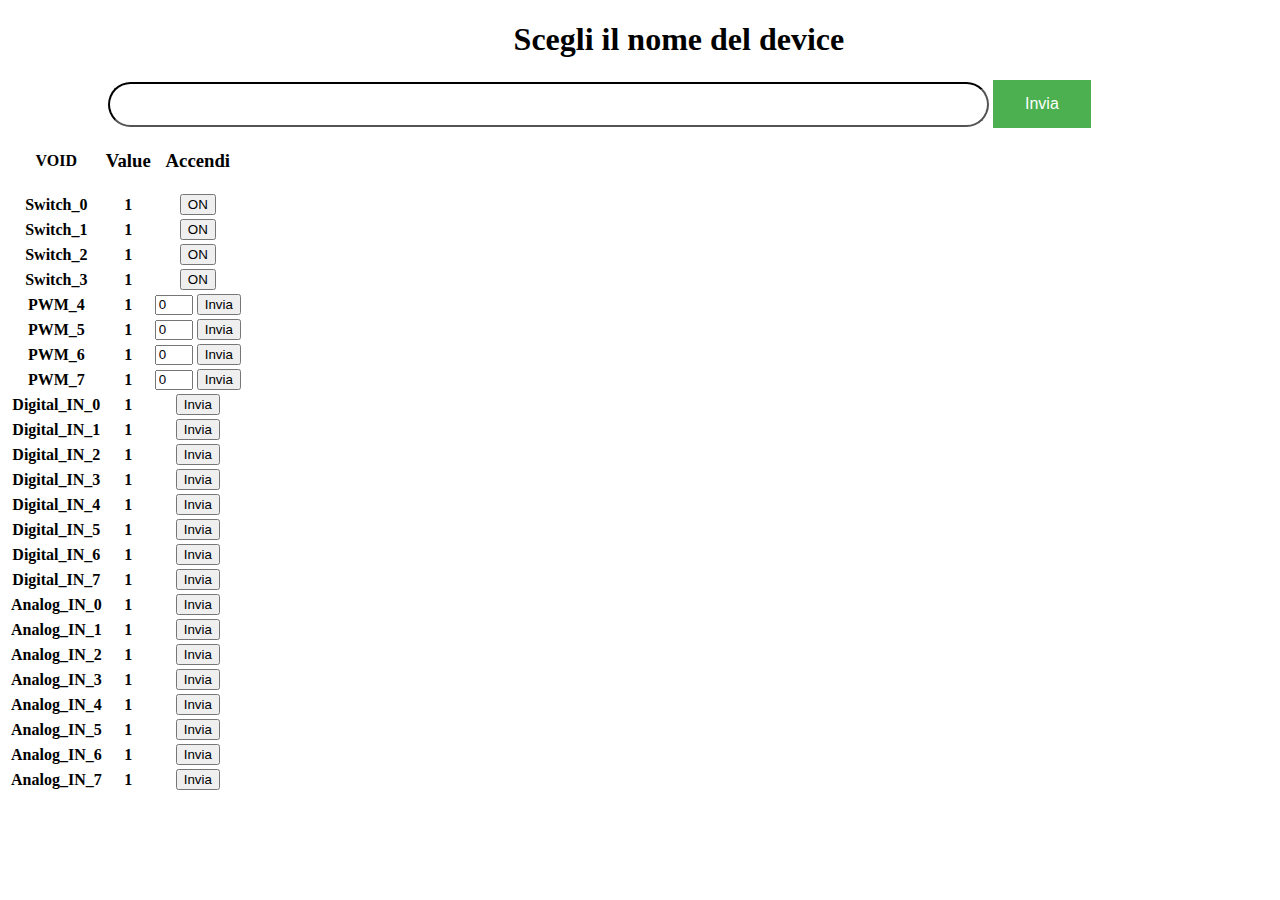
<file: html/index.html>
<!DOCTYPE html>
<html lang="it">
  <head>
    <meta charset="utf-8">
    <meta name="viewport" content="width=device-width, initial-scale=1">
    <script src="smarthouse.js" charset="utf-8"></script>
    <script src="http://ajax.googleapis.com/ajax/libs/jquery/1.7.2/jquery.min.js"></script>
    <link rel="stylesheet" href="smarthouse.css">

    <title>SmartHouse WebServer</title>
  </head>
  <body>
    <div class="menu">
        <div class="menu-bar">
          <div class="logo">
          </div>
          <div class="nav-menu">
          </div>
        </div>
    </div>

    <div class="main">
      <div class="main-title">
        <h1>Scegli il nome del device</h1>
      </div>
      <div class="set-name">
        <input type="text" name="set-name" id=set-name value="">
        <button class="name-device" onclick="setName('set-name')" type="submit" name="set-name">Invia</button>
      </div>
      <table class="tabella">
        <tr>
          <th>VOID</th>
          <th><h3>Value</h3></th>
          <th><h3>Accendi</h3></th>
        </tr>
        <tr>
          <th>Switch_0</th>
          <th id="value_switch_0">1</th>
          <th><button onclick="setDigital('switch_0')" type="button" id="switch_0">ON</button></th>
        </tr>
        <tr>
          <th>Switch_1</th>
          <th id="value_switch_1">1</th>
          <th><button onclick="setDigital('switch_1')" type="button" id="switch_1">ON</button></th>

        </tr>
        <tr>
          <th>Switch_2</th>
          <th id="value_switch_2">1</th>
          <th><button onclick="setDigital('switch_2')" type="button" id="switch_2">ON</button></th>
        </tr>
        <tr>
          <th>Switch_3</th>
          <th id="value_switch_3">1</th>
          <th><button onclick="setDigital('switch_3')" type="button" id="switch_3">ON</button></th>
        </tr>
        <tr>
          <th>PWM_4</th>
          <th id="value_switch_4">1</th>
          <th>
              <input type="text" name="switch_4" id="switch_4" value="0">
              <button onclick="setPwm('switch_4')" type="submit" name="Submit_4">Invia</button>
          </th>
          <!--<th><p>Min 0 (HIGH), Max 255(LOW)</p></th>-->
        </tr>
        <tr>
          <th>PWM_5</th>
          <th id="value_switch_5">1</th>
          <th>
            <input type="text" name="switch_5" id="switch_5" value="0">
            <button onclick="setPwm('switch_5')" type="submit" name="Submit_5">Invia</button>
          </th>

        </tr>
        <tr>
          <th>PWM_6</th>
          <th id="value_switch_6">1</th>
          <th>
            <input type="text" name="switch_6" id="switch_6" value="0">
            <button onclick="setPwm('switch_6')" type="submit" name="Submit_6">Invia</button>
          </th>
        </tr>
        <tr>
          <th>PWM_7</th>
          <th id="value_switch_7">1</th>
          <th>
            <input type="text" name="switch_7" id="switch_7" value="0">
            <button onclick="setPwm('switch_7')" type="submit" name="Submit_7">Invia</button>
          </th>
        </tr>

        <tr>
          <th>Digital_IN_0</th>
          <th id="value_digital_in_0">1</th>
          <th><button onclick="getDigital('digital_in_0')" type="submit" name="Submit_digital_0">Invia</button></th>
        </tr>
        <tr>
          <th>Digital_IN_1</th>
          <th id="value_digital_in_1">1</th>
          <th><button onclick="getDigital('digital_in_1')" type="submit" name="Submit_digital_1">Invia</button></th>
        </tr>
        <tr>
          <th>Digital_IN_2</th>
          <th id="value_digital_in_2">1</th>
          <th><button onclick="getDigital('digital_in_2')" type="submit" name="Submit_digital_2">Invia</button></th>
        </tr>
        <tr>
          <th>Digital_IN_3</th>
          <th id="value_digital_in_3">1</th>
          <th><button onclick="getDigital('digital_in_3')" type="submit" name="Submit_digital_3">Invia</button></th>
        </tr>
        <tr>
          <th>Digital_IN_4</th>
          <th id="value_digital_in_4">1</th>
          <th><button onclick="getDigital('digital_in_4')" type="submit" name="Submit_digital_4">Invia</button></th>
        </tr>
        <tr>
          <th>Digital_IN_5</th>
          <th id="value_digital_in_5">1</th>
          <th><button onclick="getDigital('digital_in_5')" type="submit" name="Submit_digital_5">Invia</button></th>
        </tr>
        <tr>
          <th>Digital_IN_6</th>
          <th id="value_digital_in_6">1</th>
          <th><button onclick="getDigital('digital_in_6')" type="submit" name="Submit_digital_6">Invia</button></th>
        </tr>
        <tr>
          <th>Digital_IN_7</th>
          <th id="value_digital_in_7">1</th>
          <th><button onclick="getDigital('digital_in_7')" type="submit" name="Submit_digital_7">Invia</button></th>
        </tr>

        <tr>
          <th>Analog_IN_0</th>
          <th id="value_analog_in_0">1</th>
          <th><button onclick="getAnalog('analog_in_0')" type="submit" name="Submit_digital_0">Invia</button></th>
        </tr>
        <tr>
          <th>Analog_IN_1</th>
          <th id="value_analog_in_1">1</th>
          <th><button onclick="getAnalog('analog_in_1')" type="submit" name="Submit_digital_1">Invia</button></th>
        </tr>
        <tr>
          <th>Analog_IN_2</th>
          <th id="value_analog_in_2">1</th>
          <th><button onclick="getAnalog('analog_in_2')" type="submit" name="Submit_digital_2">Invia</button></th>
        </tr>
        <tr>
          <th>Analog_IN_3</th>
          <th id="value_analog_in_3">1</th>
          <th><button onclick="getAnalog('analog_in_3')" type="submit" name="Submit_digital_3">Invia</button></th>
        </tr>
        <tr>
          <th>Analog_IN_4</th>
          <th id="value_analog_in_4">1</th>
          <th><button onclick="getAnalog('analog_in_4')" type="submit" name="Submit_digital_4">Invia</button></th>
        </tr>
        <tr>
          <th>Analog_IN_5</th>
          <th id="value_analog_in_5">1</th>
          <th><button onclick="getAnalog('analog_in_5')" type="submit" name="Submit_digital_5">Invia</button></th>
        </tr>
        <tr>
          <th>Analog_IN_6</th>
          <th id="value_analog_in_6">1</th>
          <th><button onclick="getAnalog('analog_in_6')" type="submit" name="Submit_digital_6">Invia</button></th>
        </tr>
        <tr>
          <th>Analog_IN_7</th>
          <th id="value_analog_in_7">1</th>
          <th><button onclick="getAnalog('analog_in_7')" type="submit" name="Submit_digital_7">Invia</button></th>
        </tr>

      </table>
    </div>
    <p id="msgBox"></p>
  </body>
</html>
</file>
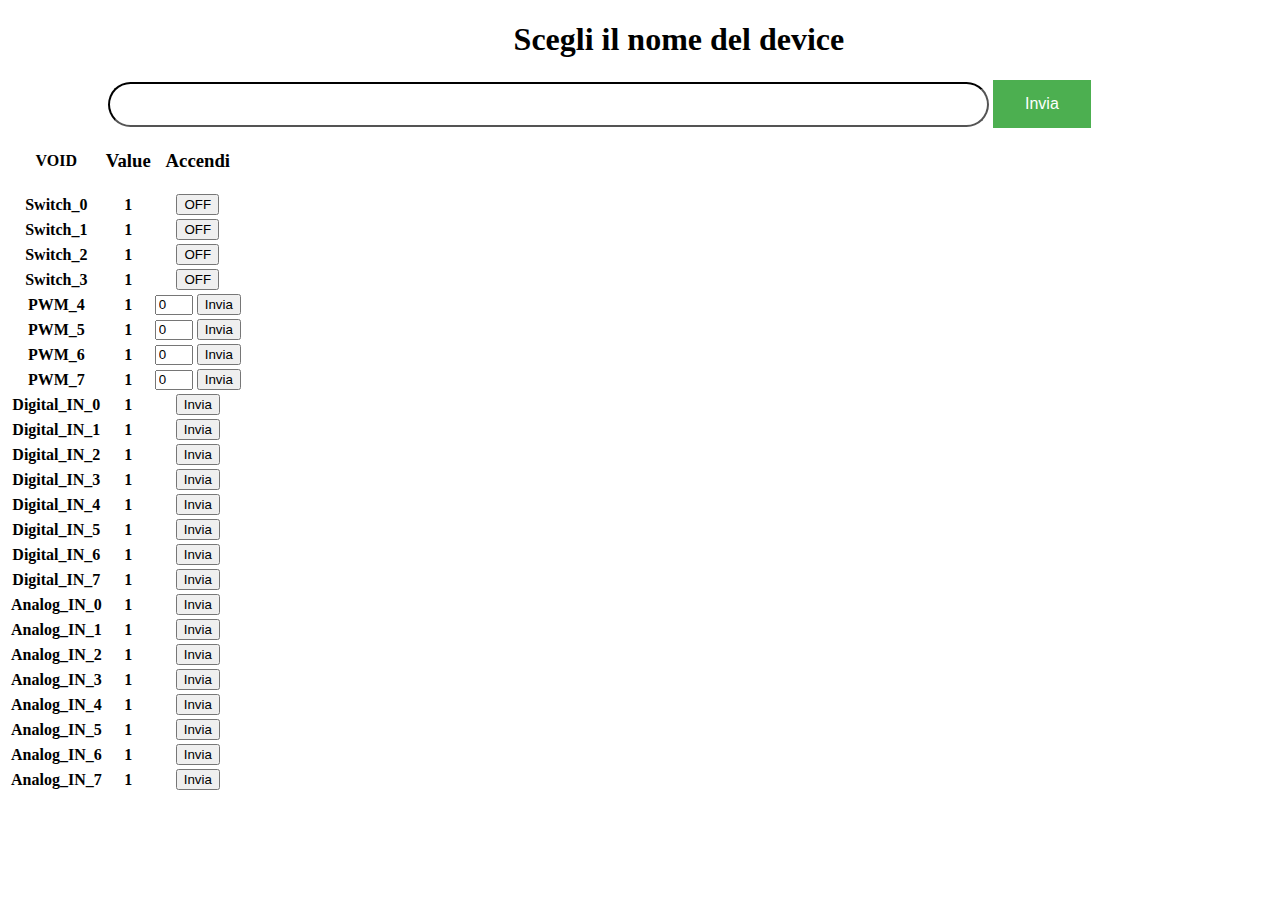
<file: html_def_con_commenti/index.html>
<!DOCTYPE html>
<html lang="it">
  <head>
    <meta charset="utf-8">
    <meta name="viewport" content="width=device-width, initial-scale=1">
    <script src="smarthouse.js" charset="utf-8"></script>
    <script src="http://ajax.googleapis.com/ajax/libs/jquery/1.7.2/jquery.min.js"></script>
    <link rel="stylesheet" href="smarthouse.css">

    <title>SmartHouse WebServer</title>
  </head>
  <body>
    <div class="menu">
        <div class="menu-bar">
          <div class="logo">
          </div>
          <div class="nav-menu">
          </div>
        </div>
    </div>

    <div class="main">
      <div class="main-title">
        <h1>Scegli il nome del device</h1>
      </div>
      <div class="set-name">
        <input type="text" name="set-name" id=set-name value="">
        <button class="name-device" onclick="setName('set-name')" type="submit" name="set-name">Invia</button>
      </div>
      <table class="tabella">
        <tr>
          <th>VOID</th>
          <th><h3>Value</h3></th>
          <th><h3>Accendi</h3></th>
        </tr>
        <tr>
          <th>Switch_0</th>
          <th id="value_switch_0">1</th>
          <th><button onclick="setDigital('switch_0')" type="button" id="switch_0">OFF</button></th>
        </tr>
        <tr>
          <th>Switch_1</th>
          <th id="value_switch_1">1</th>
          <th><button onclick="setDigital('switch_1')" type="button" id="switch_1">OFF</button></th>

        </tr>
        <tr>
          <th>Switch_2</th>
          <th id="value_switch_2">1</th>
          <th><button onclick="setDigital('switch_2')" type="button" id="switch_2">OFF</button></th>
        </tr>
        <tr>
          <th>Switch_3</th>
          <th id="value_switch_3">1</th>
          <th><button onclick="setDigital('switch_3')" type="button" id="switch_3">OFF</button></th>
        </tr>
        <tr>
          <th>PWM_4</th>
          <th id="value_switch_4">1</th>
          <th>
              <input type="text" name="switch_4" id="switch_4" value="0">
              <button onclick="setPwm('switch_4')" type="submit" name="Submit_4">Invia</button>
          </th>
          <!--<th><p>Min 0 (HIGH), Max 255(LOW)</p></th>-->
        </tr>
        <tr>
          <th>PWM_5</th>
          <th id="value_switch_5">1</th>
          <th>
            <input type="text" name="switch_5" id="switch_5" value="0">
            <button onclick="setPwm('switch_5')" type="submit" name="Submit_5">Invia</button>
          </th>

        </tr>
        <tr>
          <th>PWM_6</th>
          <th id="value_switch_6">1</th>
          <th>
            <input type="text" name="switch_6" id="switch_6" value="0">
            <button onclick="setPwm('switch_6')" type="submit" name="Submit_6">Invia</button>
          </th>
        </tr>
        <tr>
          <th>PWM_7</th>
          <th id="value_switch_7">1</th>
          <th>
            <input type="text" name="switch_7" id="switch_7" value="0">
            <button onclick="setPwm('switch_7')" type="submit" name="Submit_7">Invia</button>
          </th>
        </tr>

        <tr>
          <th>Digital_IN_0</th>
          <th id="value_digital_in_0">1</th>
          <th><button onclick="getDigital('digital_in_0')" type="submit" name="Submit_digital_0">Invia</button></th>
        </tr>
        <tr>
          <th>Digital_IN_1</th>
          <th id="value_digital_in_1">1</th>
          <th><button onclick="getDigital('digital_in_1')" type="submit" name="Submit_digital_1">Invia</button></th>
        </tr>
        <tr>
          <th>Digital_IN_2</th>
          <th id="value_digital_in_2">1</th>
          <th><button onclick="getDigital('digital_in_2')" type="submit" name="Submit_digital_2">Invia</button></th>
        </tr>
        <tr>
          <th>Digital_IN_3</th>
          <th id="value_digital_in_3">1</th>
          <th><button onclick="getDigital('digital_in_3')" type="submit" name="Submit_digital_3">Invia</button></th>
        </tr>
        <tr>
          <th>Digital_IN_4</th>
          <th id="value_digital_in_4">1</th>
          <th><button onclick="getDigital('digital_in_4')" type="submit" name="Submit_digital_4">Invia</button></th>
        </tr>
        <tr>
          <th>Digital_IN_5</th>
          <th id="value_digital_in_5">1</th>
          <th><button onclick="getDigital('digital_in_5')" type="submit" name="Submit_digital_5">Invia</button></th>
        </tr>
        <tr>
          <th>Digital_IN_6</th>
          <th id="value_digital_in_6">1</th>
          <th><button onclick="getDigital('digital_in_6')" type="submit" name="Submit_digital_6">Invia</button></th>
        </tr>
        <tr>
          <th>Digital_IN_7</th>
          <th id="value_digital_in_7">1</th>
          <th><button onclick="getDigital('digital_in_7')" type="submit" name="Submit_digital_7">Invia</button></th>
        </tr>

        <tr>
          <th>Analog_IN_0</th>
          <th id="value_analog_in_0">1</th>
          <th><button onclick="getAnalog('analog_in_0')" type="submit" name="Submit_digital_0">Invia</button></th>
        </tr>
        <tr>
          <th>Analog_IN_1</th>
          <th id="value_analog_in_1">1</th>
          <th><button onclick="getAnalog('analog_in_1')" type="submit" name="Submit_digital_1">Invia</button></th>
        </tr>
        <tr>
          <th>Analog_IN_2</th>
          <th id="value_analog_in_2">1</th>
          <th><button onclick="getAnalog('analog_in_2')" type="submit" name="Submit_digital_2">Invia</button></th>
        </tr>
        <tr>
          <th>Analog_IN_3</th>
          <th id="value_analog_in_3">1</th>
          <th><button onclick="getAnalog('analog_in_3')" type="submit" name="Submit_digital_3">Invia</button></th>
        </tr>
        <tr>
          <th>Analog_IN_4</th>
          <th id="value_analog_in_4">1</th>
          <th><button onclick="getAnalog('analog_in_4')" type="submit" name="Submit_digital_4">Invia</button></th>
        </tr>
        <tr>
          <th>Analog_IN_5</th>
          <th id="value_analog_in_5">1</th>
          <th><button onclick="getAnalog('analog_in_5')" type="submit" name="Submit_digital_5">Invia</button></th>
        </tr>
        <tr>
          <th>Analog_IN_6</th>
          <th id="value_analog_in_6">1</th>
          <th><button onclick="getAnalog('analog_in_6')" type="submit" name="Submit_digital_6">Invia</button></th>
        </tr>
        <tr>
          <th>Analog_IN_7</th>
          <th id="value_analog_in_7">1</th>
          <th><button onclick="getAnalog('analog_in_7')" type="submit" name="Submit_digital_7">Invia</button></th>
        </tr>

      </table>
    </div>
    <p id="msgBox"></p>
  </body>
</html>
</file>
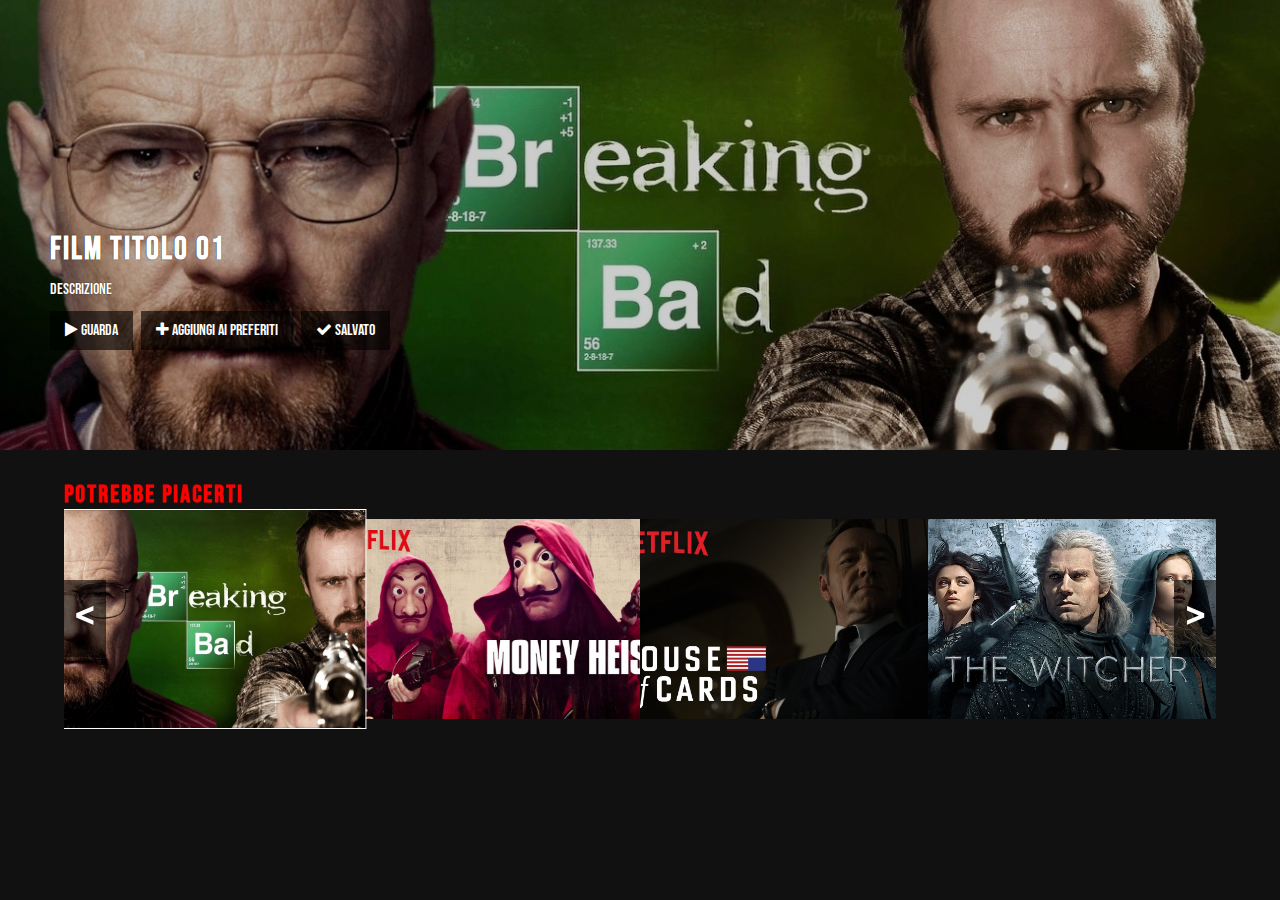
<file: netflix-streaming-0.5/index.html>
<!DOCTYPE html>
<html lang="en">
<head>
    <meta charset="UTF-8">
    <meta name="viewport" content="width=device-width, initial-scale=1.0">
    <title>Prova Netflix</title>
    <link rel="stylesheet" href="./style/style.css">
    <link href="https://fonts.googleapis.com/css?family=Bebas+Neue&display=swap" rel="stylesheet">
    <link rel="stylesheet" href="https://cdnjs.cloudflare.com/ajax/libs/font-awesome/4.7.0/css/font-awesome.min.css">
    <script src="https://ajax.googleapis.com/ajax/libs/jquery/3.5.1/jquery.min.js"></script>
    <script type="text/javascript" src="./script/custom.js"></script>

</head>
<body>
    <header>
        <input type="checkbox" id="chk1">
        <div class="logo">
            <h2>NomeSito</h2>
        </div>
        <ul>
            <li><a href="#" onclick="getCategory('azione')">Home</a></li>
            <li><a href="#">Film</a></li>
            <li><a href="#">Serie Tv</a></li>
            <li><a href="#" onclick="setPreferiti()">Preferiti</a></li>
            <label for="chk1" class="menu-close">
                <i class="fa fa-times" aria-hidden="true"></i>
            </label>
        </ul>
        <div class="search">
            <input type="text" name="search" id="srch"
            required placeholder="Cerca" onkeyup="setSearch(this)">
            <button type="submit">Cerca</button>
        </div>
        <label for="chk1" class="menu-open">
            <i class="fa fa-bars" aria-hidden="true"></i>
        </label>
    </header>
    <section id="section">
        <div class="container">
            <div class="slides">
                <img src="./Media/img1.jpg" alt="">
                <div class="content">
                    <h2>Film Titolo 01</h2>
                    <p> Descrizione
                    </p>
                    <a href="#">
                        <i class="fa fa-play" aria-hidden="true"></i>
                        Guarda
                    </a>
                    <button type="button">
                        <i class="fa fa-plus"></i>
                        Aggiungi ai preferiti
                    </button>
                    <button type="button">
                        <i class="fa fa-check"></i>
                        Salvato
                    </button>
                </div>
            </div>
            <div class="slides">
                <img src="./Media/img2.jpg" alt="">
                <div class="content">
                    <h2>Film Titolo 02</h2>
                    <p> Descrizione
                    </p>
                    <a href="vid.html?titolo=qualcosa2">
                        <i class="fa fa-play" aria-hidden="true"></i>
                        Guarda
                    </a>
                </div>
            </div>
            <div class="slides">
                <img src="./Media/img3.jpg" alt="">
                <div class="content">
                    <h2>Film Titolo 03</h2>
                    <p> Descrizione
                    </p>
                    <a href="vid.html?titolo=vid1">
                        <i class="fa fa-play" aria-hidden="true"></i>
                        Guarda
                    </a>
                </div>
            </div>
            <div class="slides">
                <img src="./Media/img4.jpg" alt="">
                <div class="content">
                    <h2>Film Titolo 04</h2>
                    <p> Descrizione
                    </p>
                    <a href="#">
                        <i class="fa fa-play" aria-hidden="true"></i>
                        Guarda
                    </a>
                </div>
            </div>
            <div class="slides">
                <img src="./Media/img5.jpg" alt="">
                <div class="content">
                    <h2>Film Titolo 05</h2>
                    <p> Descrizione
                    </p>
                    <a href="#">
                        <i class="fa fa-play" aria-hidden="true"></i>
                        Guarda
                    </a>
                </div>
            </div>
            <div class="slides">
                <img src="./Media/img6.jpg" alt="">
                <div class="content">
                    <h2>Film Titolo 06</h2>
                    <p> Descrizione
                    </p>
                    <a href="#">
                        <i class="fa fa-play" aria-hidden="true"></i>
                        Guarda
                    </a>
                </div>
            </div>
            <div class="slides">
                <img src="./Media/img7.jpg" alt="">
                <div class="content">
                    <h2>Film Titolo 07</h2>
                    <p> Descrizione
                    </p>
                    <a href="#">
                        <i class="fa fa-play" aria-hidden="true"></i>
                        Guarda
                    </a>
                </div>
            </div>
            <div class="slides">
                <img src="./Media/img8.jpg" alt="">
                <div class="content">
                    <h2>Film Titolo 08</h2>
                    <p> Descrizione
                    </p>
                    <a href="#">
                        <i class="fa fa-play" aria-hidden="true"></i>
                        Guarda
                    </a>
                </div>
            </div>
            <div class="slides">
                <img src="./Media/img9.jpg" alt="">
                <div class="content">
                    <h2>Film Titolo 09</h2>
                    <p> Descrizione
                    </p>
                    <a href="#">
                        <i class="fa fa-play" aria-hidden="true"></i>
                        Guarda
                    </a>
                </div>
            </div>
            <div class="slides">
                <img src="./Media/img10.jpg" alt="">
                <div class="content">
                    <h2>Film Titolo 10</h2>
                    <p> Descrizione
                    </p>
                    <a href="#">
                        <i class="fa fa-play" aria-hidden="true"></i>
                        Guarda
                    </a>
                </div>
            </div>
        </div>
        <!-- -----------Parte su slider ------------------- -->
        <div class="riga">
            <h2>Potrebbe piacerti</h2>
            <div class="nav">
                <div class="nav-bar">
                    <div class="colonna active">
                        <img src="./Media/img1.jpg" alt="">
                    </div>
                    <div class="colonna">
                        <img src="./Media/img2.jpg" alt="">
                    </div>
                    <div class="colonna">
                        <img src="./Media/img3.jpg" alt="">
                    </div>
                    <div class="colonna">
                        <img src="./Media/img4.jpg" alt="">
                    </div>
                    <div class="colonna">
                        <img src="./Media/img5.jpg" alt="">
                    </div>
                    <div class="colonna">
                        <img src="./Media/img6.jpg" alt="">
                    </div>
                    <div class="colonna">
                        <img src="./Media/img7.jpg" alt="">
                    </div>
                    <div class="colonna">
                        <img src="./Media/img8.jpg" alt="">
                    </div>
                    <div class="colonna">
                        <img src="./Media/img9.jpg" alt="">
                    </div>
                    <div class="colonna">
                        <img src="./Media/img10.jpg" alt="">
                    </div>
                </div>

            </div>
            <div class="prev"> < </div>
            <div class="next"> > </div>
        </div>

    </section>
    <!-- ----------funzioni slider------------- -->
    <script>
    setSlider();

        //getCast('need for speed');
        //addPreferiti('need for speed');

        // deletePreferiti('need for speed');
        //setPreferiti();
        //getCategory('azione');
        //getKeepFilm();
        // getAgainFilm();
        //updateTime('need for speed', '00:37:00');
        //getFilm("RAMBO");

    </script>
</body>
</html>

<!-- <div class='container'>
    <div class='slides'>
        <img src='undefined'>
        <div class='content'>
            <h2>undefined</h2>
            <p>undefined</p>
            <a href='vid.html?titolo=undefined'><i class='fa fa-play' aria-hidden='true'></i>Guarda</a>
        </div>
    </div> -->
<!-- <div class='container'>
    <div class='slides'>
        <img src='./images/film/rambo.jfif'>
        <div class='content'>
            <h2>RAMBO</h2>
            <p>Preso di mira da</p>
            <a href='vid.html?titolo='><i class='fa fa-play' aria-hidden='true'></i>Guarda</a>
        </div>
    </div>
    <div class='slides'>
        <img src='./images/film/The_Punisher_serie_TV.jpg'>
        <div class='content'>
            <h2>THE PUNISHER</h2>
            <p>Quando la moglie e i figli</p>
            <a href='vid.html?titolo=null'><i class='fa fa-play' aria-hidden='true'></i>Guarda</a>
        </div>
    </div>
    <div class='slides'>
        <img src='./images/film/need_for_speed.jpg'>
        <div class='content'>
            <h2>NEED FOR SPEED</h2>
            <p>Appena uscito di prigione</p>
            <a href='vid.html?titolo=null'><i class='fa fa-play' aria-hidden='true'></i>Guarda</a>
        </div>
    </div>
</div>


    <div class='riga'>
    <h2>FILM azione</h2>
    <div class='nav'>
        <div class='nav-bar'>
            <div class='colonna active'>
                <img src='./images/film/rambo.jfif'>
            </div>
            <div class='colonna'>
                <img src='./images/film/The_Punisher_serie_TV.jpg'>
            </div>
            <div class='colonna'>
                <img src='./images/film/need_for_speed.jpg'>
            </div>
        </div>
    </div>
    <div class='prev'> < </div>
    <div class='next'> > </div>
</div> -->
</file>
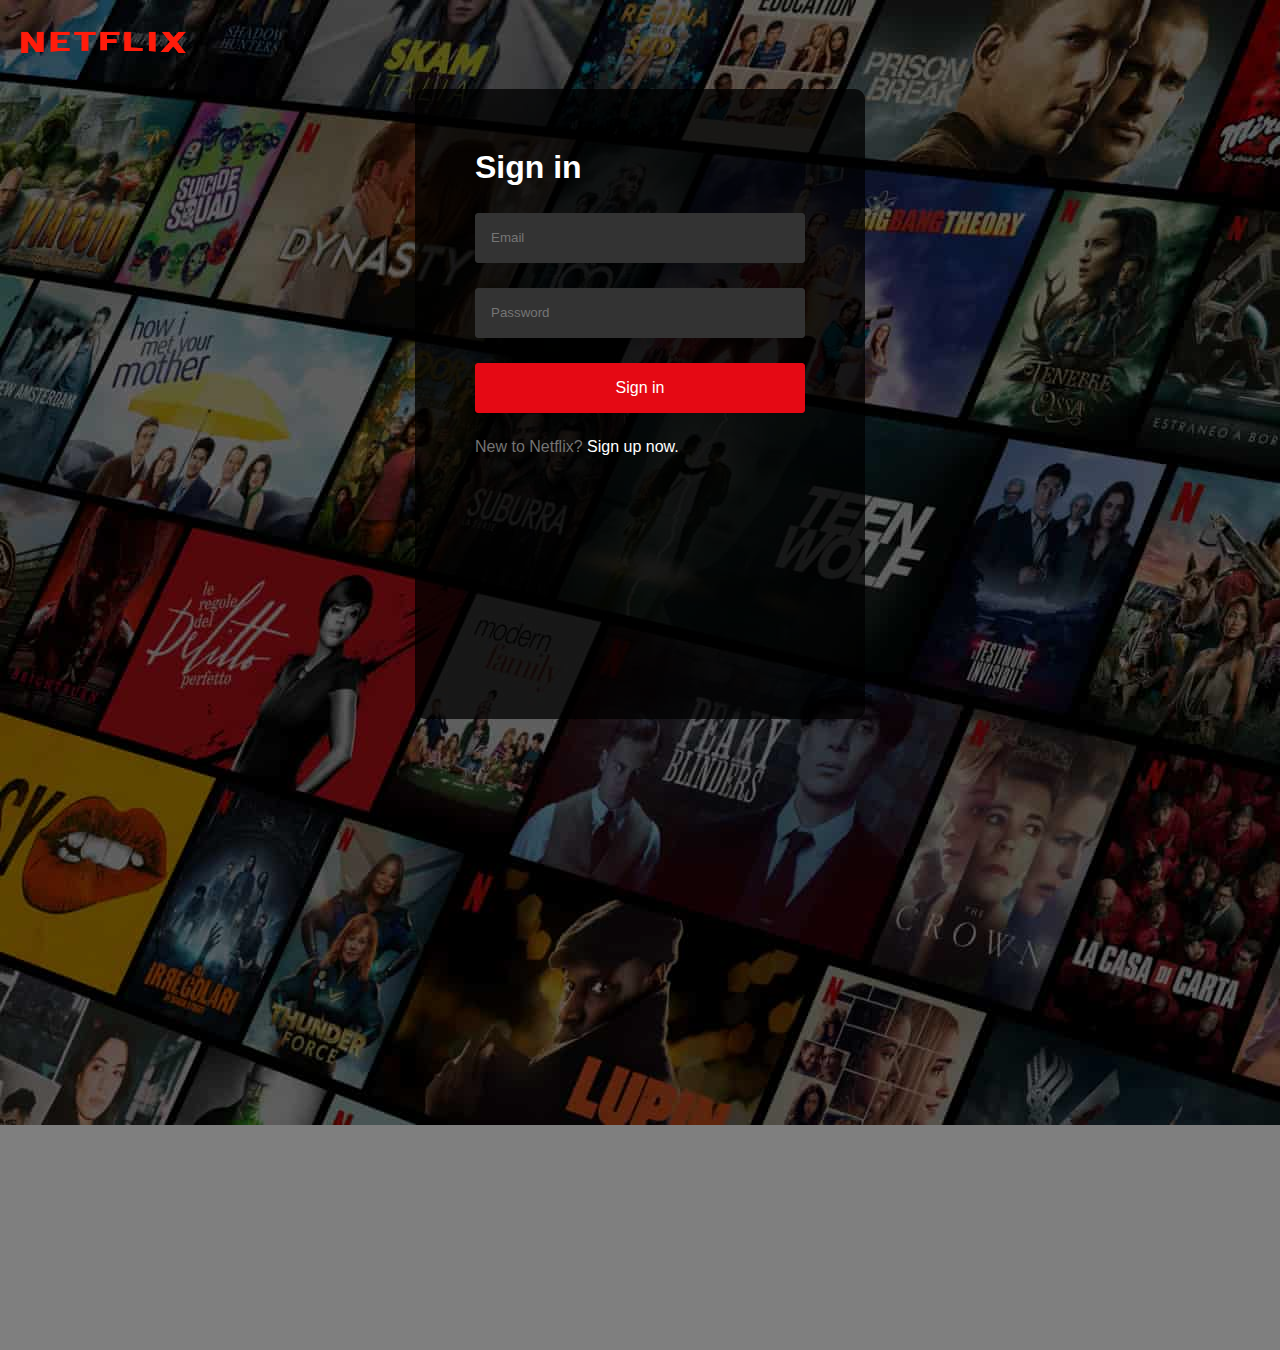
<file: netflix-streaming-0.5/login.html>
<!DOCTYPE html>
<html lang="en" dir="ltr">
    <head>
        <meta charset="utf-8">
        <meta name="viewport" content="width=device-width, initial-scale=1.0">
        <title>Netflix - Login</title>
        <link rel="stylesheet" href="./style/style-login.css">

        <script src="https://ajax.googleapis.com/ajax/libs/jquery/3.5.1/jquery.min.js"></script>
        <script type="text/javascript" src="./script/login.js"></script>


    </head>
    <body>
        <div class="wrapper">
            <div class="header">
                <div class="logo">
                    <a href="#"><img src="./images/Netflix-logo.png" alt="logo"></a>

                </div>

            </div>
            <div class="login_body">
                <div class="login_box">
                    <h2>Sign in</h2>
                    <form class="" action="./php/login.php" method="post">
                        <div class="input_wrap">
                            <input id ="email" type="text" name="email" value="" placeholder="Email">
                            <span class="sign_error"></span>
                        </div>
                        <div class="input_wrap">
                            <input id ="password" type="password" name="password" value="" placeholder="Password">
                            <span class="sign_error"></span>
                        </div>
                        <div class="input_wrap">
                            <button id="login" type="button" name="button">Sign in</button>
                        </div>
                        <div class="sign_up">
                            <p>New to Netflix? <a href="sign_up.html">Sign up now.</a></p>
                        </div>

                        </div>
                    </form>

                </div>

            </div>

        </div>
    </body>
</html>
</file>
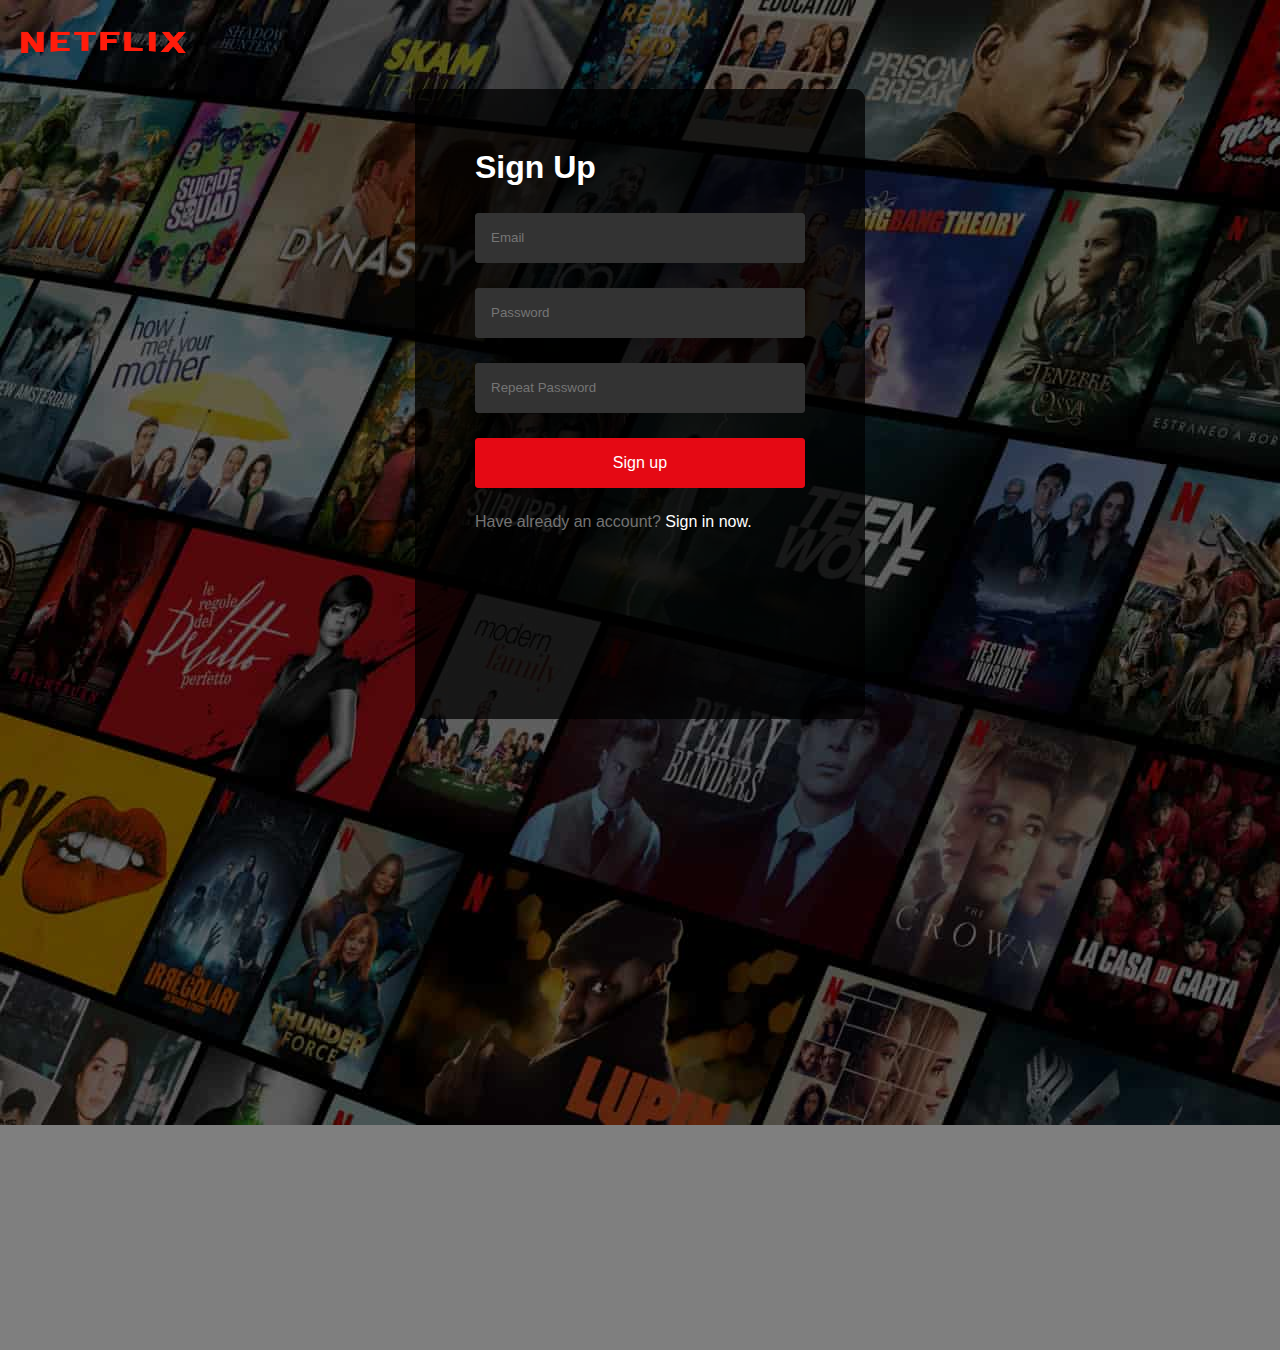
<file: netflix-streaming-0.5/sign_up.html>
<!--Inizio HTML-->
<!DOCTYPE html>
<html lang="en" dir="ltr">
    <head>
        <meta charset="utf-8">
        <meta name="viewport" content="width=device-width, initial-scale=1.0">
        <title>Netflix - Sign Up</title>
        <link rel="stylesheet" href="./style/style-login.css">
        
        <script src="https://ajax.googleapis.com/ajax/libs/jquery/3.5.1/jquery.min.js"></script>
        <script type="text/javascript" src="./script/sign_up.js"></script>


    </head>
    <body>
        <div class="wrapper">
            <div class="header">
                <div class="logo">
                    <a href="#"><img src="./images/Netflix-logo.png" alt="logo"></a>
                </div>

            </div>
            <div class="login_body">
                <div class="login_box">
                    <h2>Sign Up</h2>
                    <form class="" action="./php/sign_up.php" method="post">
                        <div class="input_wrap">
                            <input id ="email" type="text" name="email" value="" placeholder="Email">
                            <span class="sign_error"></span>
                        </div>
                        <div class="input_wrap">
                            <input id ="password1" type="password" name="password1" value="" placeholder="Password">
                            <span class="sign_error"></span>
                        </div>
                        <div class="input_wrap">
                            <input id ="password2" type="password" name="password2" value="" placeholder="Repeat Password">
                            <span class="sign_error"></span>
                        </div>
                        <div class="input_wrap">
                            <button id="login" type="button" name="button">Sign up</button>
                        </div>
                        <div class="login_footer">
                            <div class="sign_up">
                                <p>Have already an account? <a href="login.html">Sign in now.</a></p>
                            </div>

                        </div>
                    </form>

                </div>

            </div>

        </div>
    </body>
</html>
</file>
<file: html/smarthouse.css>
input{
  width:30px;
  padding-top: 0px;
  margin-top: 0px;
}

input#set-name{
  width:75%;
  height: 40px;
  border-width: 2px;
  border-color: black;
  border-radius: 180px;
}

button.name-device{
  background-color: #4CAF50; /* Green */
  border: none;
  color: white;
  padding: 15px 32px;
  text-align: center;
  text-decoration: none;
  display: inline-block;
  font-size: 16px;
}

.main-title{
  margin-left: 40%;
}

.set-name{
  margin-left: 100px;
}

.invia-pwm{
  margin-left:10px;
  padding-left: :20px;
}
</file>
<file: html_def_con_commenti/smarthouse.css>
input{
  width:30px;
  padding-top: 0px;
  margin-top: 0px;
}

input#set-name{
  width:75%;
  height: 40px;
  border-width: 2px;
  border-color: black;
  border-radius: 180px;
}

button.name-device{
  background-color: #4CAF50; /* Green */
  border: none;
  color: white;
  padding: 15px 32px;
  text-align: center;
  text-decoration: none;
  display: inline-block;
  font-size: 16px;
}

.main-title{
  margin-left: 40%;
}

.set-name{
  margin-left: 100px;
}

.invia-pwm{
  margin-left:10px;
  padding-left: :20px;
}
</file>
<file: netflix-streaming-0.5/style/style.css>
*{
    font-family: 'Bebas Neue', cursive;
    margin: 0;
    padding: 0;
    box-sizing: border-box;
}
body{
    min-height: 100vh;
    background: #111;
}
/* -------------Header---------------- */
header{
    width: 100%;
    min-height: 80px;
    overflow: hidden;
    display: flex;
    justify-content: space-around;
    align-items: center;
    background: #111;
    position: absolute;
}
.logo{
    font-size: 2em;
    color: red;
    margin-left: 100px;
}
.logo h2{
    letter-spacing: 2px;
}
ul{
    flex: 2;
    text-align: right;
    margin-right: 50px;
}
ul li{
    list-style: none;
    display: inline-block;
}
ul li a{
    color: whitesmoke;
    text-decoration: none;
    padding: 10px 15px;
    font-size: 1.5rem;
}
ul li a:hover{
    color: red;
}
.search{
    max-width: 250px;
    width: 100%;
    height: 30px;
    margin-right: 100px;
}
.search input{
    width: 200px;
    height: 100%;
    border: none;
    outline: none;
    padding: 0 10px;
}
.search button{
    width: 45px;
    height: 100%;
    border: none;
    cursor: pointer;
    outline: none;
    background: white;
}
.menu-close{
    color: white;
    position: absolute;
    top:15px;
    right: 5px;
    font-size: 2em;
    display: none;
}
.menu-open{
    color: white;
    position: absolute;
    top:50%;
    left: 5px;
    transform: translateY(-50%);
    cursor: pointer;
    font-size: 2em;
    display: none;
}
/* -----------------Section---------------- */
section{
    position: relative;
}
.container{
    width: 100%;
    height: 450px;
    overflow: hidden;
    position: relative;
}
.slides{
    width: 100%;
    height: 100%;
    position: relative;
    animation: fade 1s ease-in-out;
}
@keyframes fade{
    to{
        opacity: 1;
    }
    from{
        opacity: 0;
    }
}
.slides img{
    width: 100%;
    height: 100%;
    display: block;
    object-fit: cover;
    filter: brightness(80%);
}
.slides .content{
    position: absolute;
    left: 50px;
    bottom: 100px;
    color: white;
    max-width: 400px;
    text-shadow: 0 0 1px #000;
}
.content h2{
    font-size: 2em;
    letter-spacing: 2px;
}
.content p{
    line-height: 1.4;
    margin: 10px 0;
}
.content a{
    display: inline-block;
    text-decoration: none;
    color: white;
    background: #0009;
    padding: 10px 15px;
}
.content a:hover{
    background: chocolate;
}

.content button{
    display: inline-block;
    text-decoration: none;
    color: white;
    background: #0009;
    padding: 10px 15px;
    border-width: 0px;
    font-size: 16px;
    margin-left: 5px;
}
.content button:hover{
    background: chocolate;
}
/* ----------------------Part 2 per lo slider------------------ */
.riga{
    width: 90%;
    height: auto;
    margin: 0 auto;
    position: relative;
    margin-top: 30px;
}
.riga h2{
    color: red;
    letter-spacing: 2px;
}
.nav{
    width: 100%;
    height: 220px;
    overflow: hidden;
    padding: 10px 0;
    scroll-behavior: smooth;
}
.nav .nav-bar{
    width: 100%;
    height: 200px;
    display: flex;
}
.nav-bar .colonna{
    min-width: 25%;
    height: 100%;
    transition: 0.3s linear;
    cursor: pointer;
}
.colonna img{
    width: 100%;
    height: 100%;
    display: block;
    object-fit: cover;
}
.active{
    transform: scale(1.1);
    border: 1px solid #fff;
}
.prev, .next{
    position: absolute;
    top:40%;
    font-size: 3.5em;
    background: #0009;
    color: white;
    padding: 5px 10px;
    cursor: pointer;
}
.next{
    right: 0;
}
/* -----------------Responsiveness -------------- */
@media (max-width: 1100px){
    .logo{
        margin-left: 50px;
    }
    .search{
        margin-right: 10px;
    }
    ul{
        margin-right: 10px;
    }
}
@media (max-width: 960px){
    ul{
        position: fixed;
        top:0;
        left: -100%;
        background: #111;
        width: 100%;
        height: 100vh;
        z-index: 99;
        padding-top: 80px;
        text-align: center;
        overflow: auto;
        transition: 0.5s linear;
    }
    ul li{
        display: block;
        padding: 20px 50px;
    }
    .menu-close,
    .menu-open{
        display: block;
        cursor: pointer;
    }
}
#chk1:checked ~ ul{
    left: 0;
}
#chk1{
    display: none;
}
@media (max-width: 760px){
    .riga .nav{
        height: auto;
    }
    .nav .nav-bar{
        height: auto;
        flex-wrap: wrap;
        transition: 0.5s linear;
    }
    .colonna
{
        width: 25%;
    }
    .prev, .next{
        display: none;
    }
}
@media (max-width: 550px){
    .search{
        position: fixed;
        top:20px;
        z-index: 99;
        left: -100%;
        transform: translateX(-50%);
        transition: 0.5s linear;
    }
}
#chk1:checked ~ .search{
    left: 50%;
}
</file>
<file: netflix-streaming-0.5/style/style-login.css>
/*Inizio CSS*/
body{
    padding: 0;
    margin: 0;
    font-family: Arial, Helvetica, sans-serif;
}

.logo img{
    height: 45px;
    width: 167px;
}

.header{
    padding: 20px;
    position: relative;
    z-index: 10;
}

.wrapper{
    background-image: url(./../images/netflix-background.jpg);
    height: 150vh;
    background-image: cover;
    background-repeat: no-repeat;
    position: relative;
    width: 100%;
}

.wrapper::before{
    content: '';
    background: rgba(0, 0, 0, .5);
    width: 100%;
    height: 100%;
    position: absolute;
    top: 0;
    bottom: 0;
    left: 0;
    right: 0;
}

.login_body{
    padding: 60px;
    z-index: 90;
    position: relative;
    max-width: 450px;
    height: 630px;
    margin-left: 50%;
    background: rgba(0, 0, 0, .75);
    border-radius: 10px;
    box-sizing: border-box;
    transform: translateX(-50%);
}

.login_body h2{
    font-size: 32px;
    color: #fff;
    margin-top: 0;
}

.login_body input{
    height: 50px;
    width: 100%;
    border-radius: 3px;
    color: white;
    background-color: #333;
    border: 1px solid #333;
    padding-left: 15px;
    box-sizing: border-box;
    outline: none;
}

.input_wrap{
    margin-bottom: 25px;
}

.login_body button{
    height: 50px;
    width: 100%;
    color: #fff;
    background: #e50914;
    border-radius: 3px;
    font-weight: 500;
    font-size: 16px;
    border: 1px solid #e50914;
}

.sign_up{
    color: #737373;
    font-size: 16px;
}

.sign_up a{
    color: #fff;
    font-size: 16px;
    text-decoration: none;
}

.sign_error{
    display: block;
    margin-left: 20px;
    color: red;
    font-style: italic;
}
</file>
